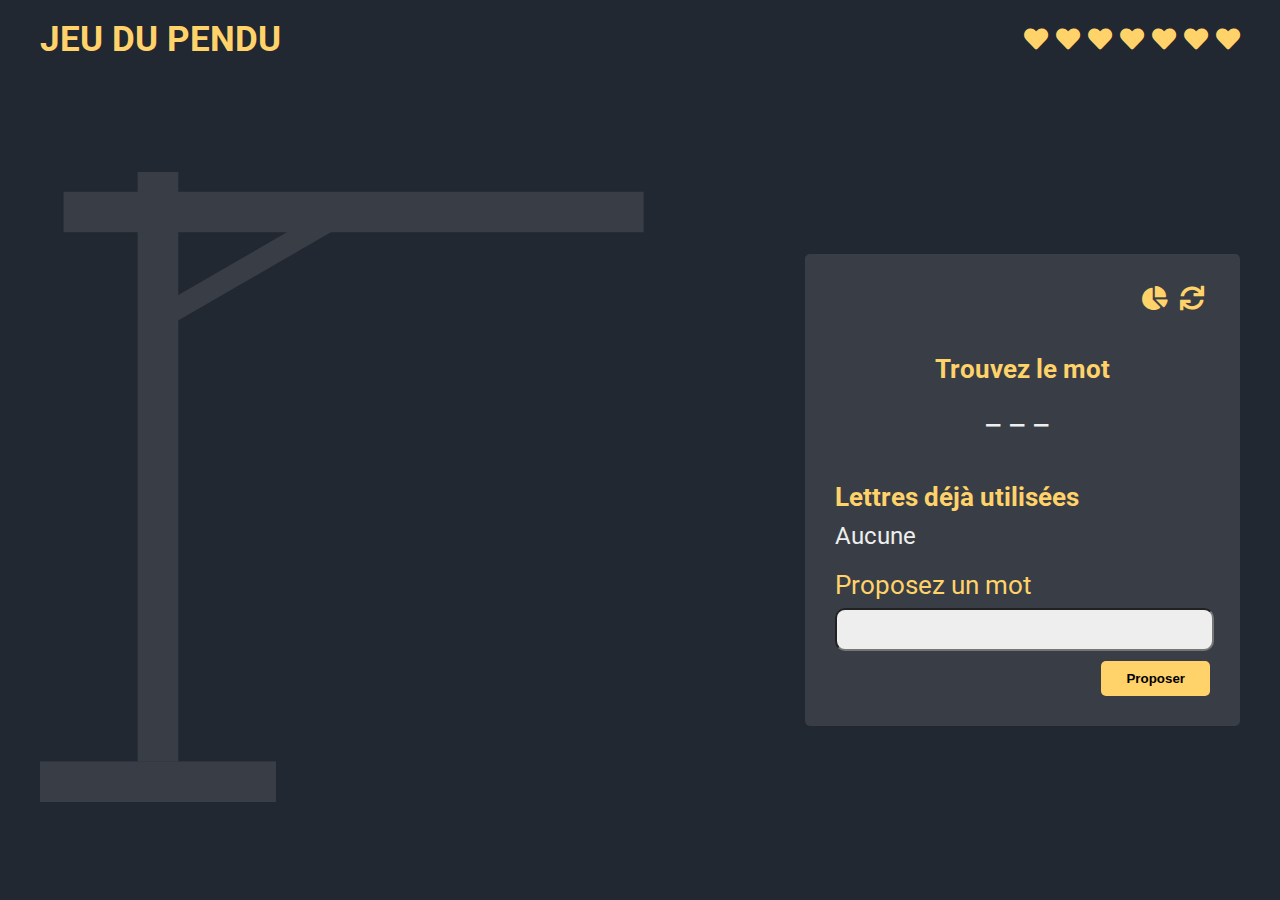
<file: index.html>
<!doctype html>
<html lang="fr">
<head>
    <meta charset="UTF-8">
    <meta name="viewport" content="width=device-width, initial-scale=1, shrink-to-fit=no">
    <meta http-equiv="X-UA-Compatible" content="ie=edge">
    <title>Jeu du pendu</title>
    <meta name="description" content="Jeu du pendu">

    <link rel="preconnect" href="https://fonts.googleapis.com">
    <link rel="preconnect" href="https://fonts.gstatic.com" crossorigin>
    <link href="https://fonts.googleapis.com/css2?family=Roboto:wght@100;300&display=swap" rel="stylesheet">

    <link rel="stylesheet" href="https://use.fontawesome.com/releases/v5.14.0/css/all.css">

    <link rel="stylesheet" href="assets/css/style.css">
</head>
<body>
<div class="container">
    <header class="main-header">
        <h1>Jeu du pendu</h1>
        <ul class="hearts">
            <li id="heart_1" class="heart-orange"><i class="fas fa-heart"></i></li>
            <li id="heart_2" class="heart-orange"><i class="fas fa-heart"></i></li>
            <li id="heart_3" class="heart-orange"><i class="fas fa-heart"></i></li>
            <li id="heart_4" class="heart-orange"><i class="fas fa-heart"></i></li>
            <li id="heart_5" class="heart-orange"><i class="fas fa-heart"></i></li>
            <li id="heart_6" class="heart-orange"><i class="fas fa-heart"></i></li>
            <li id="heart_7" class="heart-orange"><i class="fas fa-heart"></i></li>
        </ul>
    </header>
    <main class="game">
        <div class="hangman-section">
            <svg width="100%" height="100%" viewBox="0 0 550 574" xmlns="http://www.w3.org/2000/svg" xml:space="preserve" style="fill-rule:evenodd;clip-rule:evenodd;stroke-linecap:round;stroke-linejoin:round;stroke-miterlimit:1.5;">
            <g transform="matrix(1,0,0,1,-80,-643)">
                <g id="man" transform="matrix(1,0,0,1,0,480)">
                    <g transform="matrix(1,0,0,1,78,24.5004)">
                        <g id="part_1" transform="matrix(1,0,0,0.279763,5.19707,-45.4183)">
                            <rect x="410" y="854" width="10" height="252" style="fill:rgb(236,236,236);"/>
                        </g>

                        <g id="part_2" transform="matrix(0.854701,0,0,0.869565,147.778,-357.739)">
                            <ellipse cx="318.5" cy="772.5" rx="58.5" ry="57.5" style="fill:none;stroke:rgb(236,236,236);stroke-width:11.6px;"/>
                        </g>

                        <g id="part_3" transform="matrix(1,0,0,0.68254,5,-218.889)">
                            <rect x="410" y="854" width="10" height="252" style="fill:rgb(236,236,236);"/>
                        </g>

                        <g id="part_4" transform="matrix(0.819152,0.573576,-0.250804,0.358185,294.537,-155.057)">
                            <rect x="410" y="854" width="10" height="252" style="fill:rgb(236,236,236);"/>
                        </g>
                        <g id="part_5" transform="matrix(-0.819152,0.573576,0.250804,0.358185,545.857,-155.057)">
                            <rect x="410" y="854" width="10" height="252" style="fill:rgb(236,236,236);"/>
                        </g>

                        <g transform="matrix(1,0,0,1,0,143.001)">
                            <g id="part_6" transform="matrix(0.819152,0.573576,-0.250804,0.358185,294.537,-155.057)">
                                <rect x="410" y="854" width="10" height="252" style="fill:rgb(236,236,236);"/>
                            </g>
                            <g id="part_7" transform="matrix(-0.819152,0.573576,0.250804,0.358185,545.857,-155.057)">
                                <rect x="410" y="854" width="10" height="252" style="fill:rgb(236,236,236);"/>
                            </g>
                        </g>
                    </g>
                </g>
                <g id="structure">
                    <g transform="matrix(1,0,0,1,0,499)">
                    <g transform="matrix(1,0,0,1,0,-480)">
                        <rect x="80" y="1161" width="215" height="37" style="fill:#393E46;"/>
                    </g>
                </g>
                    <g transform="matrix(1,0,0,1,0,499)">
                    <g transform="matrix(1.54156e-16,2.49767,-1,6.42738e-17,1367,-55.814)">
                        <rect x="80" y="1161" width="215" height="37" style="fill:#393E46;"/>
                    </g>
                </g>
                    <g transform="matrix(1,0,0,1,0,499)">
                    <g transform="matrix(2.45814,-3.46945e-18,3.41453e-18,1,-95.1512,-999)">
                        <rect x="80" y="1161" width="215" height="37" style="fill:#393E46;"/>
                    </g>
                </g>
                    <g transform="matrix(1,0,0,1,0,499)">
                    <g transform="matrix(0.795349,-0.459195,0.27027,0.468122,-204.412,-231.618)">
                        <rect x="80" y="1161" width="215" height="37" style="fill:#393E46;"/>
                    </g>
                </g>
                </g>
            </g>
        </svg>
        </div>
        <div class="gui-section">
            <div class="gui-buttons">
                <button class="button" id="statsButton" aria-label="Afficher vos statistiques">
                    <i class="fas fa-chart-pie"></i>
                </button>
                <button class="button resetButton" aria-label="Réinitialiser le jeu">
                    <i class="fas fa-sync"></i>
                </button>
            </div>

            <div class="gui-word">
                <h2 class="sub-title">Trouvez le mot</h2>
                <p class="word" id="displayedWord"></p>
                <p class="alert" id="alert"></p>
            </div>

            <div class="gui-player-letter">
                <h2 class="sub-title">Lettres déjà utilisées</h2>
                <p class="letters" id="playerProposedLetters"></p>
            </div>

            <form class="gui-form" id="proposedWordForm">
                <div class="form-group">
                    <label for="proposedWord">Proposez un mot</label>
                    <input type="text" name="proposedWord" id="proposedWord">
                </div>

                <input type="submit" id="proposedWordSubmit" value="Proposer">
            </form>

        </div>
    </main>
</div>

<div class="modal" id="loseModal">
    <div class="modal-wrapper">
        <h3>PERDU !</h3>
        <p>Dommage <i class="fas fa-sad-tear"></i></p>
        <p>Le mot étais <span id="loseShowWord"></span></p>

        <button class="modal-button resetButton">Rejouer</button>
    </div>
</div>
<div class="modal" id="winModal">
    <div class="modal-wrapper">
        <h3>GAGNER !</h3>
        <p>Félicitation <i class="fas fa-grin-stars"></i></p>

        <button class="modal-button resetButton">Rejouer</button>
    </div>
</div>
<div class="modal" id="statsModal">
    <div class="modal-wrapper">
        <h3>Vos statistiques</h3>
        <p>Vistoire(s) : <span id="playerWin"></span></p>
        <p>Défaite(s) : <span id="playerLose"></span></p>

        <button class="modal-button" onclick="closeModal('statsModal')">Fermer</button>
    </div>
</div>

<script src="assets/js/game.js"></script>
<script src="assets/js/main.js"></script>
</body>
</html>
</file>
<file: assets/css/style.css>
/* RESET CSS
 * --------------------------------------- */
body, div, dl, dt, dd, ul, ol, li, h1, h2, h3, h4, h5, h6, pre,
form, fieldset, input, textarea, p, blockquote, th, td, span {
  padding: 0;
  margin: 0;
}

a {
  text-decoration: none;
}

fieldset, img {
  border: 0;
}

strong {
  font-weight: bold;
}

ol, ul {
  list-style: none;
  margin: 0;
  padding: 0;
}

h1, h2, h3, h4, h5, h6 {
  margin: 0;
  padding: 0;
}

/* BASE
 * --------------------------------------- */
body {
  background-color: #222831;
  color: #EEEEEE;
  font-size: 24px;
  font-family: "Roboto", sans-serif;
  font-weight: normal;
  transition: box-shadow 1s ease-in-out;
}

.container {
  position: relative;
  width: 1400px;
  margin-right: auto;
  margin-left: auto;
}

@media screen and (max-width: 1618px) {
  .container {
    width: 1400px;
    margin-right: auto;
    margin-left: auto;
  }
}
@media screen and (max-width: 1525px) {
  .container {
    width: 1300px;
    margin-right: auto;
    margin-left: auto;
  }
}
@media screen and (max-width: 1410px) {
  .container {
    width: 1200px;
    margin-right: auto;
    margin-left: auto;
  }
}
@media screen and (max-width: 1244px) {
  .container {
    width: 1000px;
    margin-right: auto;
    margin-left: auto;
  }
}
@media screen and (max-width: 1052px) {
  .container {
    width: 800px;
    margin-right: auto;
    margin-left: auto;
  }
}
@media screen and (max-width: 848px) {
  .container {
    width: calc(100% - 40px);
  }
}
.main-header {
  display: flex;
  justify-content: space-between;
  align-items: center;
  flex-flow: row wrap;
  height: 80px;
  line-height: 80px;
}
.main-header h1 {
  color: #FFD369;
  text-transform: uppercase;
  font-size: 35px;
}
.main-header .hearts {
  display: flex;
  justify-content: flex-end;
  align-items: center;
}
.main-header .hearts li:not(:first-child) {
  margin-left: 8px;
}
.main-header .hearts li i {
  color: #EEEEEE;
  font-size: 24px;
}
.main-header .hearts .heart-orange i {
  color: #FFD369;
}

@media screen and (max-width: 1052px) {
  .main-header h1 {
    font-size: 28px;
  }
  .main-header .hearts li i {
    font-size: 20px;
  }
}
.game {
  display: flex;
  flex-flow: row wrap;
  align-items: center;
  justify-content: space-between;
  min-height: calc(100vh - 80px);
  max-width: 100vw;
}
.game .hangman-section svg {
  height: 70vh;
  width: auto;
}
.game .hangman-section svg #part_1, .game .hangman-section svg #part_2, .game .hangman-section svg #part_3, .game .hangman-section svg #part_4, .game .hangman-section svg #part_5, .game .hangman-section svg #part_6, .game .hangman-section svg #part_7 {
  opacity: 0;
  transition: 0.3s ease-in-out;
}
.game .gui-section {
  flex: 0.7;
  background-color: #393E46;
  padding: 30px;
  border-radius: 5px;
}
.game .gui-section .sub-title {
  font-size: 26px;
  color: #FFD369;
  margin-bottom: 10px;
}
.game .gui-section .gui-buttons {
  display: flex;
  justify-content: flex-end;
  align-items: center;
}
.game .gui-section .gui-buttons .button {
  font-size: 24px;
  color: #FFD369;
  background-color: transparent;
  border: none;
  outline: none;
  cursor: pointer;
  transition: transform 0.3s ease-in-out;
}
.game .gui-section .gui-buttons .button:hover {
  transform: scale(1.1) rotate(45deg);
}
.game .gui-section .gui-word {
  padding: 40px 0;
  text-align: center;
}
.game .gui-section .gui-word .word {
  letter-spacing: 10px;
  font-size: 32px;
}
.game .gui-section .gui-word .alert {
  margin-top: 10px;
  text-align: center;
}
.game .gui-section .gui-word .red-alert {
  color: indianred;
}
.game .gui-section .gui-word .green-alert {
  color: lightgreen;
}
.game .gui-section .gui-form {
  margin-top: 20px;
}
.game .gui-section .gui-form .form-group {
  margin-top: 20px;
}
.game .gui-section .gui-form .form-group label {
  display: block;
  font-size: 26px;
  color: #FFD369;
  margin-bottom: 8px;
}
.game .gui-section .gui-form input[type=text] {
  padding: 12px;
  border-radius: 10px;
  background-color: #EEEEEE;
  color: #222831;
  width: calc(100% - 24px);
}
.game .gui-section .gui-form input[type=submit] {
  float: right;
  border: none;
  background-color: #FFD369;
  text-align: center;
  padding: 10px 25px;
  border-radius: 5px;
  font-weight: bold;
  margin-top: 10px;
  cursor: pointer;
  outline: none;
  transition: background-color 0.3s ease-in-out;
}
.game .gui-section .gui-form input[type=submit]:hover {
  background-color: #ffc436;
}

@media screen and (max-width: 1052px) {
  .game .hangman-section {
    flex-basis: 100%;
    display: flex;
    justify-content: center;
    margin-bottom: 20px;
  }
  .game .hangman-section svg {
    width: 30vw;
    height: auto;
  }
  .game .gui-section {
    flex-basis: 100%;
    margin-bottom: 20px;
  }
}
.modal {
  position: absolute;
  z-index: -1;
  top: 0;
  left: 0;
  display: flex;
  justify-content: center;
  align-items: center;
  width: 100vw;
  height: 100vh;
  max-width: 100vw;
  opacity: 0;
  transition: opacity 0.3s ease-in-out;
}
.modal .modal-wrapper {
  background-color: #FFD369;
  border-radius: 10px;
  padding: 30px;
  text-align: center;
  color: #222831;
  min-height: 35vh;
  min-width: 50vw;
  display: flex;
  flex-flow: column;
  justify-content: center;
  align-items: center;
}
.modal .modal-wrapper h3 {
  font-size: 40px;
  color: #b68000;
  margin-bottom: 10px;
}
.modal .modal-wrapper .modal-button {
  float: right;
  border: none;
  background-color: #ffb503;
  text-align: center;
  padding: 10px 25px;
  border-radius: 5px;
  font-weight: bold;
  margin-top: 10px;
  cursor: pointer;
  outline: none;
  transition: background-color 0.3s ease-in-out;
  margin-top: 30px;
}
.modal .modal-wrapper .modal-button:hover {
  background-color: #cf9200;
}

/*# sourceMappingURL=style.css.map */
</file>
